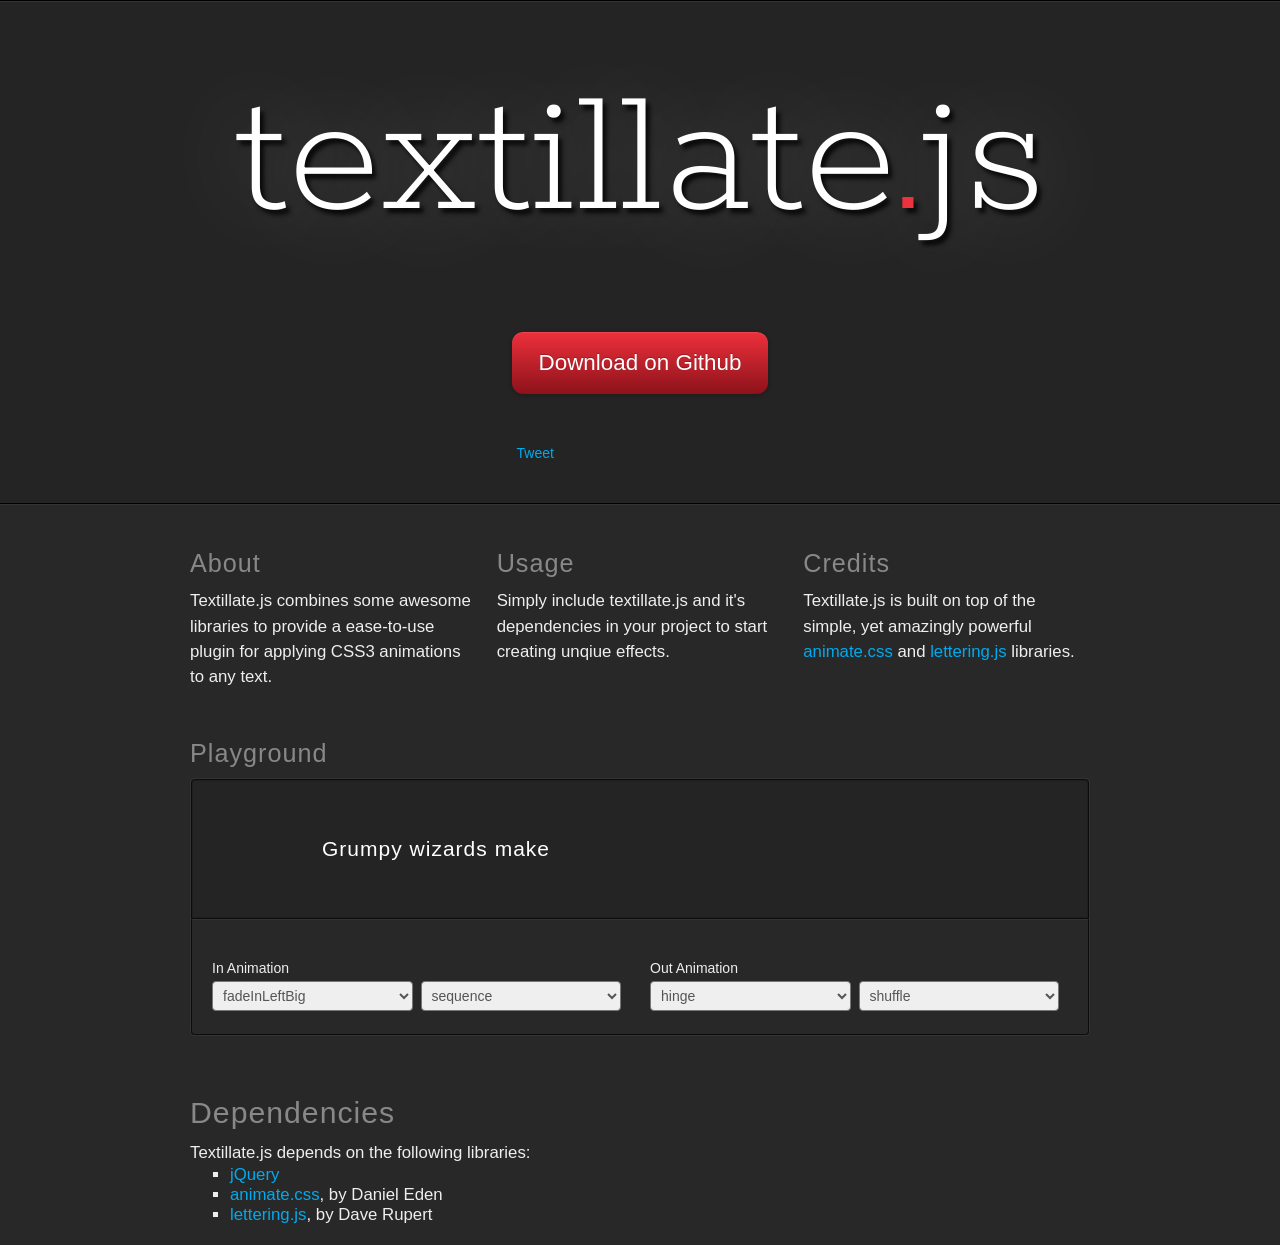
<file: textillate/index.html>
<!DOCTYPE HTML>
<html>
  <meta charset="utf-8">
  <meta http-equiv="X-UA-Compatible" content="chrome=1">
  <meta name="viewport" content="width=device-width, initial-scale=1.0">
  <title>Textillate.js</title>
  <link href="assets/animate.css" rel="stylesheet">
  <link href="assets/style.css" rel="stylesheet">
  <link href='http://fonts.googleapis.com/css?family=Rokkitt' rel='stylesheet' type='text/css'>
  <body>
    <div class="decal"></div>
		<div class="jumbotron">
			<div class="container">
  		  <h1 class="glow in tlt">textillate.js</h1>
  		  <p class="tlt" data-in-effect="bounceInDown">
  		  	A simple plugin for CSS3 text animations.
  		  </p>
        <div>
          <a href="https://github.com/jschr/textillate" class="btn fade in">Download on Github</a>
        </div>
        <div>
          <a 
            class="twitter-share-button" 
            href="https://twitter.com/share"
            data-text="Textillate.js - A simple plugin for CSS3 text animations"
            data-url="http://textillate.js.org"
            data-via="_jschr">
            Tweet
          </a>&nbsp;&nbsp;
          <iframe 
            src="https://ghbtns.com/github-btn.html?user=jschr&repo=textillate&type=star&count=true&v=2" 
            frameborder="0" 
            scrolling="0" 
            width="100px" 
            height="20px">
          </iframe>
          <iframe 
            src="https://ghbtns.com/github-btn.html?user=jschr&repo=textillate&type=fork&count=true" 
            frameborder="0" 
            scrolling="0" 
            width="90px" 
            height="20px">
          </iframe>
        </div>
  		</div>
  	</div>
    <div class="decal"></div>
  	<div class="container fade in">
      <div class="about">
        <div class="grid grid-pad">
          <section class="col-1-3">
            <h2>About</h2>
            <p>Textillate.js combines some awesome libraries to provide a ease-to-use plugin for applying CSS3 animations to any text.</p>
          </section>
          <section class="col-1-3">
            <h2>Usage</h2>
            <p>Simply include textillate.js and it's dependencies in your project to start creating unqiue effects.</p>
          </section>
          <section class="col-1-3">
            <h2>Credits</h2>
            <p>Textillate.js is built on top of the simple, yet amazingly powerful <a href="http://daneden.me/animate">animate.css</a> and <a href="http://letteringjs.com">lettering.js</a> libraries.</p>
          </section>
        </div>
      </div>
      <!--<div class="grid grid-pad">
        <section class="col-1-1">
          <h2>Examples</h2>
          <pre><code class="xml"><span id="example">Some Text</span></code></pre>
          <pre><code class="javascript">$('#example').textillate()</code></pre>
        </section>
      </div>-->
      <div class="grid grid-pad">
        <section class="col-1-1">
            <h2>Playground</h2>
            <div class="playground grid">
              <div class="col-1-1 viewport">
                  <div class="tlt">
                    <ul class="texts" style="display: none">
                      <li>Grumpy wizards make toxic brew for the evil Queen and Jack.</li>
                      <li>The quick brown fox jumps over the lazy dog.</li>
                    </ul>
                  </div>
              </div>
              <div class="col-1-1 controls" style="padding-right: 0">
                <form class="grid grid-pad">
                  <div class="control col-1-2">
                    <label>In Animation</label>
                    <select data-key="effect" data-type="in"></select>
                    <select data-key="type" data-type="in">
                      <option value="">sequence</option>
                      <option value="reverse">reverse</option>
                      <option value="sync">sync</option>
                      <option value="shuffle">shuffle</option>
                    </select>
                  </div>
                  <div class="control col-1-2">
                    <label>Out Animation</label>
                    <select data-key="effect" data-type="out"></select>
                    <select data-key="type" data-type="out">
                      <option value="">sequence</option>
                      <option value="reverse">reverse</option>
                      <option value="sync">sync</option>
                      <option selected="selected" value="shuffle">shuffle</option>
                    </select>
                  </div>
                </form>
              </div>
            </div>
        </section>
      </div>
      <div class="grid grid-pad">
        <section class="col-1-1 deps">
            <h2>Dependencies</h2>
            <p>Textillate.js depends on the following libraries: </p>
            <div>
              <ul>
                <li><a href="http://jquery.com/">jQuery</a></li>
                <li><a href="http://daneden.me/animate/">animate.css</a>, by Daniel Eden</li>
                <li><a href="http://letteringjs.com/">lettering.js</a>, by Dave Rupert</li>
              </ul>
            </div>
        </section>
      </div>
  	</div>

<script src="http://ajax.googleapis.com/ajax/libs/jquery/1.9.0/jquery.min.js"></script>
<script src="assets/jquery.fittext.js"></script>
<script src="assets/jquery.lettering.js"></script>
<script src="http://yandex.st/highlightjs/7.3/highlight.min.js"></script>
<script src="jquery.textillate.js"></script>
<script>hljs.initHighlightingOnLoad();</script>
<script>
  $(function (){
    var log = function (msg) {
      return function () {
        if (console) console.log(msg);
      }
    }
    $('code').each(function () {
      var $this = $(this);
      $this.text($this.html());
    })

    var animateClasses = 'flash bounce shake tada swing wobble pulse flip flipInX flipOutX flipInY flipOutY fadeIn fadeInUp fadeInDown fadeInLeft fadeInRight fadeInUpBig fadeInDownBig fadeInLeftBig fadeInRightBig fadeOut fadeOutUp fadeOutDown fadeOutLeft fadeOutRight fadeOutUpBig fadeOutDownBig fadeOutLeftBig fadeOutRightBig bounceIn bounceInDown bounceInUp bounceInLeft bounceInRight bounceOut bounceOutDown bounceOutUp bounceOutLeft bounceOutRight rotateIn rotateInDownLeft rotateInDownRight rotateInUpLeft rotateInUpRight rotateOut rotateOutDownLeft rotateOutDownRight rotateOutUpLeft rotateOutUpRight hinge rollIn rollOut';

    var $form = $('.playground form')
      , $viewport = $('.playground .viewport');

    var getFormData = function () {
      var data = { 
        loop: true, 
        in: { callback: log('in callback called.') }, 
        out: { callback: log('out callback called.') }
      };
      
      $form.find('[data-key="effect"]').each(function () {
        var $this = $(this)
          , key = $this.data('key')
          , type = $this.data('type');

          data[type][key] = $this.val();
      });

      $form.find('[data-key="type"]').each(function () {
        var $this = $(this)
          , key = $this.data('key')
          , type = $this.data('type')
          , val = $this.val();

          data[type].shuffle = (val === 'shuffle');
          data[type].reverse = (val === 'reverse');
          data[type].sync = (val === 'sync');
      });

      return data;
    };

    $.each(animateClasses.split(' '), function (i, value) {
      var type = '[data-type]'
        , option = '<option value="' + value + '">' + value + '</option>';

      if (/Out/.test(value) || value === 'hinge') {
        type = '[data-type="out"]';
      } else if (/In/.test(value)) {
        type = '[data-type="in"]';
      } 

      if (type) {
        $form.find('[data-key="effect"]' + type).append(option);        
      }
    });

    $form.find('[data-key="effect"][data-type="in"]').val('fadeInLeftBig');
    $form.find('[data-key="effect"][data-type="out"]').val('hinge');

    $('.jumbotron h1')
      .fitText(0.5)
      .textillate({ in: { effect: 'flipInY' }});
    
    $('.jumbotron p')
      .fitText(3.2, { maxFontSize: 18 })
      .textillate({ initialDelay: 1000, in: { delay: 3, shuffle: true } });

    setTimeout(function () {
        $('.fade').addClass('in');
    }, 250);

    setTimeout(function () {
      $('h1.glow').removeClass('in');
    }, 2000);

    var $tlt = $viewport.find('.tlt')
      .on('start.tlt', log('start.tlt triggered.'))
      .on('inAnimationBegin.tlt', log('inAnimationBegin.tlt triggered.'))
      .on('inAnimationEnd.tlt', log('inAnimationEnd.tlt triggered.'))
      .on('outAnimationBegin.tlt', log('outAnimationBegin.tlt triggered.'))
      .on('outAnimationEnd.tlt', log('outAnimationEnd.tlt triggered.'))
      .on('end.tlt', log('end.tlt'));
    
    $form.on('change', function () {
      var obj = getFormData();
      $tlt.textillate(obj);
    }).trigger('change');

  });

	</script>
  <script>
    window.twttr=(function(d,s,id){var js,fjs=d.getElementsByTagName(s)[0],t=window.twttr||{};if(d.getElementById(id))return t;js=d.createElement(s);js.id=id;js.src="https://platform.twitter.com/widgets.js";fjs.parentNode.insertBefore(js,fjs);t._e=[];t.ready=function(f){t._e.push(f);};return t;}(document,"script","twitter-wjs"));
  </script>
  </body>
</html>
</file>
<file: textillate/assets/style.css>
* {
  -webkit-box-sizing: border-box;
  -moz-box-sizing: border-box;
  box-sizing: border-box;
}

body {
  margin: 0;
  background: #282828;
  color: #eee;
  font-family: 'Helvetica Neue', Arial, 'Liberation Sans', FreeSans, sans-serif;
  font-size: 14px;
}

h1, h2, h3, h4, h5, h6 {
  margin: 10px 0;
  font-weight: 200;
}

h2 {
  font-size: 1.8em;
  font-weight: 200;
  color: #888;
  letter-spacing: 1px;
} 

section {
  margin-bottom: 20px;
}

p {
  margin: 0;
  line-height: 1.5;
  font-weight: 200;
}

a {
  color: #00aaee;
  text-decoration: none;
}

a:hover {
  color: #0077a2;
  text-decoration: underline;
}

.hide {
  display: none;
}

.decal {
  height: 2px;
  background-color: #000;
  border-bottom: 1px solid #333;
}

.container {
  max-width: 940px;
  margin-right: auto;
  margin-left: auto;
}

/* EFFECTS
***************/

.glow {
  text-shadow: 0 0 0 rgba(0, 0, 0, 0);
    -webkit-transition: text-shadow 1s linear;
       -moz-transition: text-shadow 1s linear;
         -o-transition: text-shadow 1s linear;
            transition: text-shadow 1s linear;
}

.glow.in {
  text-shadow: 
    0.025em 0.025em 0.025em rgba(0, 0, 0, 0.8),
    0 0 0.5em rgba(255, 255, 255, 0.3);
}

.fade {
  opacity: 0;
    -webkit-transition: opacity 1s linear;
       -moz-transition: opacity 1s linear;
         -o-transition: opacity 1s linear;
            transition: opacity 1s linear;
}

.fade.in {
  opacity: 1;
}

/* BUTTONS
***************/

.btn {
  color: #fff;
  text-shadow: 0 -1px 0 rgba(0, 0, 0, 0.25);
  display: inline-block;
  text-decoration: none;
  font-weight: 200;
  text-align: center;
  vertical-align: middle;
  cursor: pointer;
  border-radius: 0.5em;
  padding: 0.8em 1.2em;
  background-color: #ED303C;
  background-image: -moz-linear-gradient(top, #ED303C, #8D121A);
  background-image: -webkit-gradient(linear, 0 0, 0 100%, from(#ED303C), to(#8D121A));
  background-image: -webkit-linear-gradient(top, #ED303C, #8D121A);
  background-image: -o-linear-gradient(top, #ED303C, #8D121A);
  background-image: linear-gradient(to bottom, #ED303C, #8D121A);
  background-repeat: repeat-x;
  -webkit-box-shadow: inset 0 1px 0 rgba(255,255,255,.1), 0 1px 5px rgba(0,0,0,.25);
     -moz-box-shadow: inset 0 1px 0 rgba(255,255,255,.1), 0 1px 5px rgba(0,0,0,.25);
          box-shadow: inset 0 1px 0 rgba(255,255,255,.1), 0 1px 5px rgba(0,0,0,.25);
}

.btn:hover,
.btn-primary:active,
.btn-primary.active,
.btn-primary.disabled,
.btn-primary[disabled] {
  text-decoration: none;
  color: #ddd;
  background-color: #8D121A;
  background-position: 0 -15px;
  -webkit-transition: background-position 0.1s linear;
     -moz-transition: background-position 0.1s linear;
       -o-transition: background-position 0.1s linear;
          transition: background-position 0.1s linear;
}

.btn.active,
.btn:active {
  background-image: none;
  outline: 0;
  -webkit-box-shadow: inset 0 2px 4px rgba(0, 0, 0, 0.15), 0 1px 2px rgba(0, 0, 0, 0.05);
     -moz-box-shadow: inset 0 2px 4px rgba(0, 0, 0, 0.15), 0 1px 2px rgba(0, 0, 0, 0.05);
          box-shadow: inset 0 2px 4px rgba(0, 0, 0, 0.15), 0 1px 2px rgba(0, 0, 0, 0.05);
}

/* MARKETING
***************/

.jumbotron {
  position: relative;
  padding: 3em 0;
  text-align: center;
  background: #242424;
}

.jumbotron h1 {
  color: #fff;
  font-family: Rokkitt;
  font-size: 13em;
  font-weight: 200;
  text-shadow: 0.025em 0.025em 0.025em rgba(0, 0, 0, 0.8);
  visibility: hidden;
}

.jumbotron h1 .char11 {
  color: #ED303C;
}

.jumbotron p {
  margin-top: -1em;
  letter-spacing: 0.15em;
  color: #ccc;
  font-size: 1.25em;
  font-weight: 200;
  text-shadow: 0.1em 0.1em 0.1em rgba(0, 0, 0, 0.8);
  visibility: hidden;
  text-align: center;
}

.jumbotron .btn {
  margin-top: 2em;
  margin-bottom: 2em;
  font-size: 1.6em;
}

.about {
  margin-top: 1em;
}

.about p {
  font-size: 1.2em;
}

.playground {
  background: #242424;
  border-radius: 4px;
  border: 1px solid #333;
  margin-bottom: 10px;
}

.playground .controls {
  margin-bottom: 0;
  background: #282828;
  border-radius: 0 0 4px 4px;
  border: 1px solid #0c0c0c;
  border-top: 1px solid #333;
}

.playground .controls form {
  margin-bottom: 0;
  padding-bottom: 8px;
}

.playground .controls select {
  width: 48%;
  margin-right: 4px;
}

@media (max-width: 480px) {
  .playground .controls select {
    width: 100%;
    margin-right: 0;
  }
}

.playground .viewport {
  display: table;
  min-height: 10em;
  padding: 20px;
  border-radius: 4px 4px 0 0;
  border: 1px solid #0c0c0c;
  overflow: hidden;
  -webkit-box-shadow: inset 0px 0px 2px rgba(0, 0, 0, 0.5);
     -moz-box-shadow: inset 0px 0px 2px rgba(0, 0, 0, 0.5);
          box-shadow: inset 0px 0px 2px rgba(0, 0, 0, 0.5);
}

.playground .viewport .tlt {
  color: #fff;
  font-size: 1.5em;
  font-weight: 200;
  letter-spacing: 1px;
  padding: 20px 0;
  display: inline-block;
  vertical-align: middle;
  display: table-cell;
  text-align: center;
  /*visibility: hidden;*/
}

.deps {
  font-size: 1.2em;
}

.deps ul {
  list-style-type: square;
  margin: 0;
}

.deps ul li {
  line-height: 1.5em
  font-weight: 200;
}

/* GRID 
***************/ 

.grid:after {
  content: "";
  display: table;
  clear: both;
}

[class*='col-'] {
  float: left;
  padding-right: 20px;
}
.grid [class*='col-']:last-of-type {
  padding-right: 0;
}

.col-1-1 {
  width: 100%;
}

.col-2-3 {
  width: 66.66%;
}

.col-1-3 {
  width: 33.33%;
}

.col-1-2 {
  width: 50%;
}

.col-1-4 {
  width: 25%;
}

.col-3-4 {
  width: 75%;
}

.col-4-5 {
  width: 80%;
}

.col-1-6 {
  width: 16.66%;
}

.col-1-8 {
  width: 12.5%;
}

.grid-pad {
  padding-left: 20px
}

.grid-pad [class*='col-'] {
  padding-top: 20px;
  padding-top: 20px;
}

.grid-pad [class*='col-']:last-of-type {
  padding-right: 20px;
}

@media (max-width: 767px) {
  [class*='col-'] {
    width: 100%;
  }
}

/* FORM
*********/

form .control {
  margin-bottom: 5px;
}

select,
input[type="text"] {
  width: 100%;
  display: inline-block;
  height: 30px;
  padding: 4px 6px;
  margin-bottom: 10px;
  font-size: 14px;
  line-height: 20px;
  color: #555555;
  vertical-align: middle;
  -webkit-border-radius: 4px;
     -moz-border-radius: 4px;
          border-radius: 4px;
}

input[type="text"] {
  background-color: #ddd;
  border: 1px solid #ccc;
  -webkit-box-shadow: inset 0 1px 1px rgba(0, 0, 0, 0.075);
     -moz-box-shadow: inset 0 1px 1px rgba(0, 0, 0, 0.075);
          box-shadow: inset 0 1px 1px rgba(0, 0, 0, 0.075);
  -webkit-transition: border linear 0.2s, box-shadow linear 0.2s;
     -moz-transition: border linear 0.2s, box-shadow linear 0.2s;
       -o-transition: border linear 0.2s, box-shadow linear 0.2s;
          transition: border linear 0.2s, box-shadow linear 0.2s;
}

input[type="text"]:focus {
  background-color: #fff;
  border-color: #8D121A;
  outline: 0;
  -webkit-box-shadow: inset 0 1px 1px #8D121A, 0 0 8px #ED303C;
     -moz-box-shadow: inset 0 1px 1px #8D121A, 0 0 8px #ED303C;
          box-shadow: inset 0 1px 1px #8D121A, 0 0 8px #ED303C;
}

label {
  display: block;
  margin-bottom: 5px;
}

label.inline {
  display: inline-block;
}

label.checkbox {
  padding: 4px 0;
  margin-right: 10px;
  white-space: nowrap;
  vertical-align: top;
}

/* CODE 
**************/

pre code {
  background: transparent;
}
</file>
